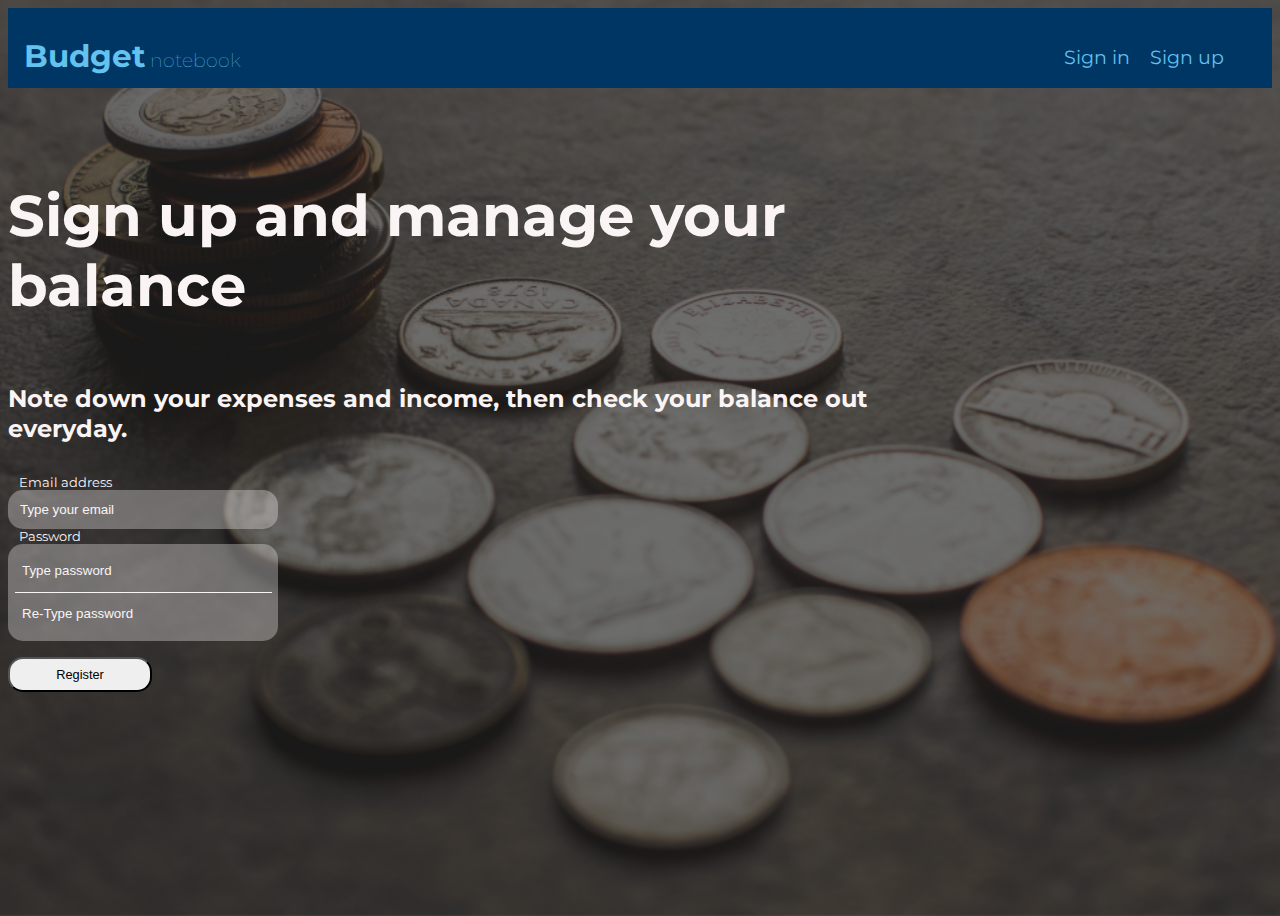
<file: HTML_front_end/index.html>
<!DOCTYPE html>
<html lang="en">

<head>
    <meta charset="UTF-8">
    <meta http-equiv="X-UA-Compatible" content="IE=edge">
    <meta name="viewport" content="width=device-width, initial-scale=1.0">
    <link href="https://cdn.jsdelivr.net/npm/bootstrap@5.0.2/dist/css/bootstrap.min.css" rel="stylesheet"
        integrity="sha384-EVSTQN3/azprG1Anm3QDgpJLIm9Nao0Yz1ztcQTwFspd3yD65VohhpuuCOmLASjC" crossorigin="anonymous">
    <style>
        @import url('https://fonts.googleapis.com/css2?family=Montserrat:wght@500&display=swap');
    </style>
    <link rel="stylesheet" href="index.css">
    <title>Budget Network</title>
</head>

<body>
    <div class="header">
        <header class="nav">
            <h1 class="h1">
                <span class="nav-title" id="nav-title">Budget</span> notebook
            </h1>
            <div class="nav-li">
                <li class="active"><a href="login.html">Sign in</a></li>
                <li class="active" id="signup"><a href="#">Sign up</a></li>
            </div>
        </header>
    </div>
    <div>
        <div class="main">
                <div class="container">
                    <div class="main-content">
                        <h2>Sign up and manage your balance</h2>
                        <h3>Note down your expenses and income, then check your balance out everyday.</h3>
                    </div>
                    <div class="signup">
                        <label class="email">Email address</label>
                        <input type="email" class="email-input" placeholder="Type your email" />
                        <label class="password">Password</label>
                        <div class="password-input">
                            <input type="password" class="input" placeholder="Type password" />
                            <div class="line"></div>
                            <input type="password" class="input" placeholder="Re-Type password" />
                        </div>
                        <button type="submit" class="btn-submit" href="home.html">Register</button>
                    </div>
                </div>
        </div>
    </div>
</body>

</html>
</file>
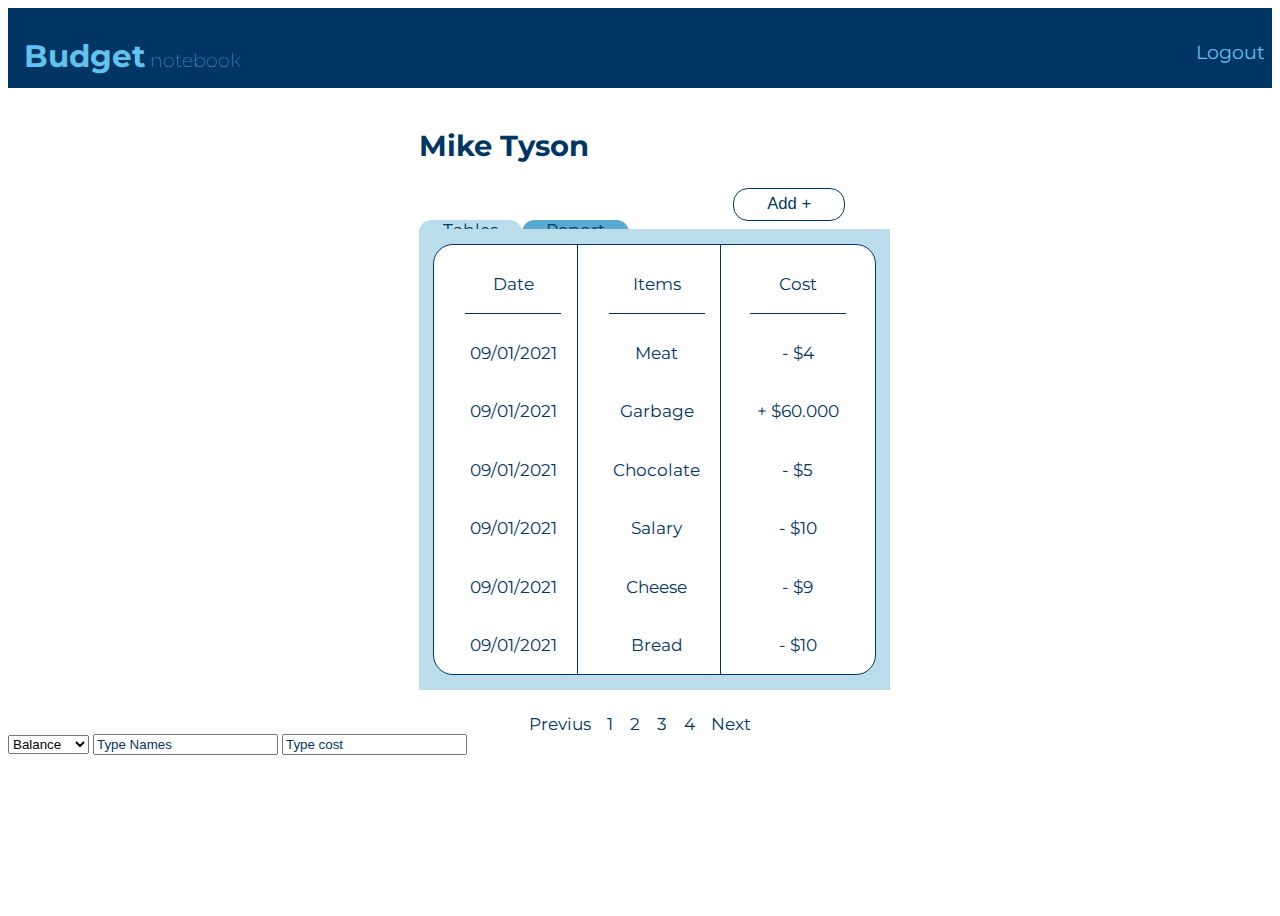
<file: HTML_front_end/balance.html>
<!DOCTYPE html>
<html lang="en">

<head>
    <meta charset="UTF-8">
    <meta http-equiv="X-UA-Compatible" content="IE=edge">
    <meta name="viewport" content="width=device-width, initial-scale=1.0">
    <link href="https://cdn.jsdelivr.net/npm/bootstrap@5.0.2/dist/css/bootstrap.min.css" rel="stylesheet"
        integrity="sha384-EVSTQN3/azprG1Anm3QDgpJLIm9Nao0Yz1ztcQTwFspd3yD65VohhpuuCOmLASjC" crossorigin="anonymous">
    <style>
        @import url('https://fonts.googleapis.com/css2?family=Montserrat:wght@500&display=swap');
    </style>
    <link rel="stylesheet" href="style.css">
    <title>Budget Network</title>
</head>

<body>
    <div class="overview">
        <div class="header">
            <header class="nav">
                <h1 class="h1">
                    <span class="nav-title" id="nav-title">Budget</span> notebook
                </h1>
                <div class="nav-li">
                    <li class="active" id="logout"><a href="#">Logout</a></li>
                </div>
            </header>
        </div>
        <div class="actions">
            <div class="name">
                <h2>Mike Tyson</h2>
            </div>
            <div class="context">
                <div class="add">
                    <button type="submit" class="add-submit">Add +</button>
                </div>
                <div class="p">
                    <p id="table">Tables</p>
                    <p class="report">Report</p>
                </div>
                <div class="table-actions">

                    <div class="table-container">
                        <div class="content">
                            <div class="date">
                                <div class="header-p">
                                    <p>Date</p>
                                </div>
                                <p>09/01/2021</p>
                                <p>09/01/2021</p>
                                <p>09/01/2021</p>
                                <p>09/01/2021</p>
                                <p>09/01/2021</p>
                                <p>09/01/2021</p>

                            </div>
                            <div class="item">
                                <div class="header-p">
                                    <p>Items</p>
                                </div>
                                <p>Meat</p>
                                <p>Garbage</p>
                                <p>Chocolate</p>
                                <p>Salary</p>
                                <p>Cheese</p>
                                <p>Bread</p>
                            </div>
                            <div class="cost">
                                <div class="header-p">
                                    <p>Cost</p>
                                </div>
                                <p>- $4</p>
                                <p>+ $60.000</p>
                                <p>- $5</p>
                                <p>- $10</p>
                                <p>- $9</p>
                                <p>- $10</p>
                            </div>
                        </div>
                    </div>
                </div>
            </div>
            <div class="pages">
                <a href="#">Previus</a>
                <a href="#">1</a>
                <a href="#">2</a>
                <a href="#">3</a>
                <a href="#">4</a>
                <a href="#">Next</a>
            </div>
        </div>
        
    </div>
    <div class="add-expenses">
        <select class="select-list" >
            <option clas="balance">Balance</option>
            <option clas="income">Income</option>
            <option clas="expenses">Expenses</option>
        </select>
        <input class="names" placeholder="Type Names"/>
        <input class="cost" placeholder="Type cost"/>
    </div>
</body>

</html>
</file>
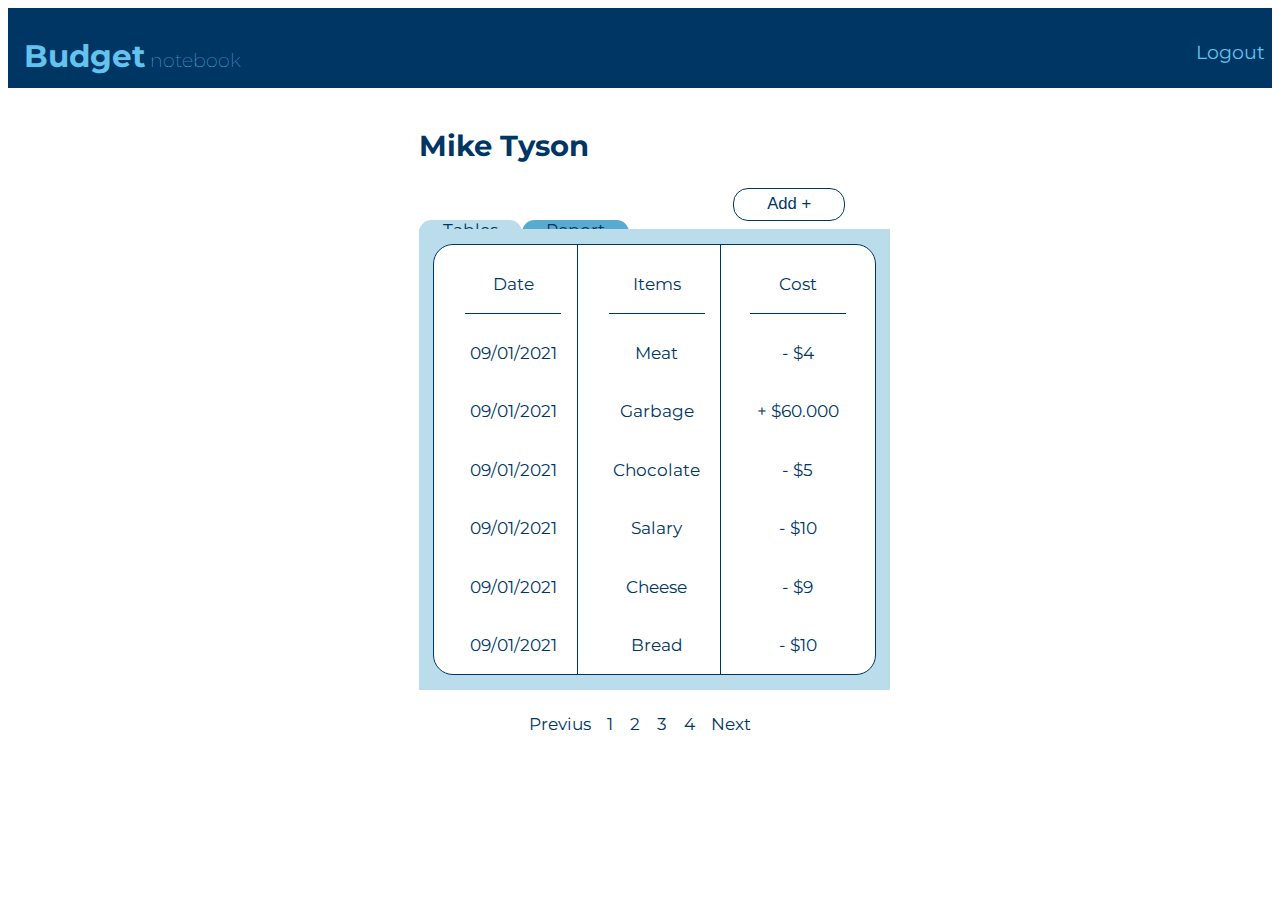
<file: HTML_front_end/home.html>
<!DOCTYPE html>
<html lang="en">

<head>
    <meta charset="UTF-8">
    <meta http-equiv="X-UA-Compatible" content="IE=edge">
    <meta name="viewport" content="width=device-width, initial-scale=1.0">
    <link href="https://cdn.jsdelivr.net/npm/bootstrap@5.0.2/dist/css/bootstrap.min.css" rel="stylesheet"
        integrity="sha384-EVSTQN3/azprG1Anm3QDgpJLIm9Nao0Yz1ztcQTwFspd3yD65VohhpuuCOmLASjC" crossorigin="anonymous">
    <style>
        @import url('https://fonts.googleapis.com/css2?family=Montserrat:wght@500&display=swap');
    </style>
    <link rel="stylesheet" href="style.css">
    <title>Budget Network</title>
</head>

<body>
        <div class="header">
            <header class="nav">
                <h1 class="h1">
                    <span class="nav-title" id="nav-title">Budget</span> notebook
                </h1>
                <div class="nav-li">
                    <li class="active" id="logout"><a href="#">Logout</a></li>
                </div>
            </header>
        </div>
        <div class="actions">
            <div class="name">
                <h2>Mike Tyson</h2>
            </div>
            <div class="context">
                <div class="add">
                    <button type="submit" class="add-submit">Add +</button>
                </div>
                <div class="p">
                    <p id="table">Tables</p>
                    <p class="report">Report</p>
                </div>
                <div class="table-actions">

                    <div class="table-container">
                        <div class="content">
                            <div class="date">
                                <div class="header-p">
                                    <p>Date</p>
                                </div>
                                <p>09/01/2021</p>
                                <p>09/01/2021</p>
                                <p>09/01/2021</p>
                                <p>09/01/2021</p>
                                <p>09/01/2021</p>
                                <p>09/01/2021</p>

                            </div>
                            <div class="item">
                                <div class="header-p">
                                    <p>Items</p>
                                </div>
                                <p>Meat</p>
                                <p>Garbage</p>
                                <p>Chocolate</p>
                                <p>Salary</p>
                                <p>Cheese</p>
                                <p>Bread</p>
                            </div>
                            <div class="cost">
                                <div class="header-p">
                                    <p>Cost</p>
                                </div>
                                <p>- $4</p>
                                <p>+ $60.000</p>
                                <p>- $5</p>
                                <p>- $10</p>
                                <p>- $9</p>
                                <p>- $10</p>
                            </div>
                        </div>
                    </div>
                </div>
            </div>
            <div class="pages">
                <a href="#">Previus</a>
                <a href="#">1</a>
                <a href="#">2</a>
                <a href="#">3</a>
                <a href="#">4</a>
                <a href="#">Next</a>
            </div>
        </div>
</body>

</html>
</file>
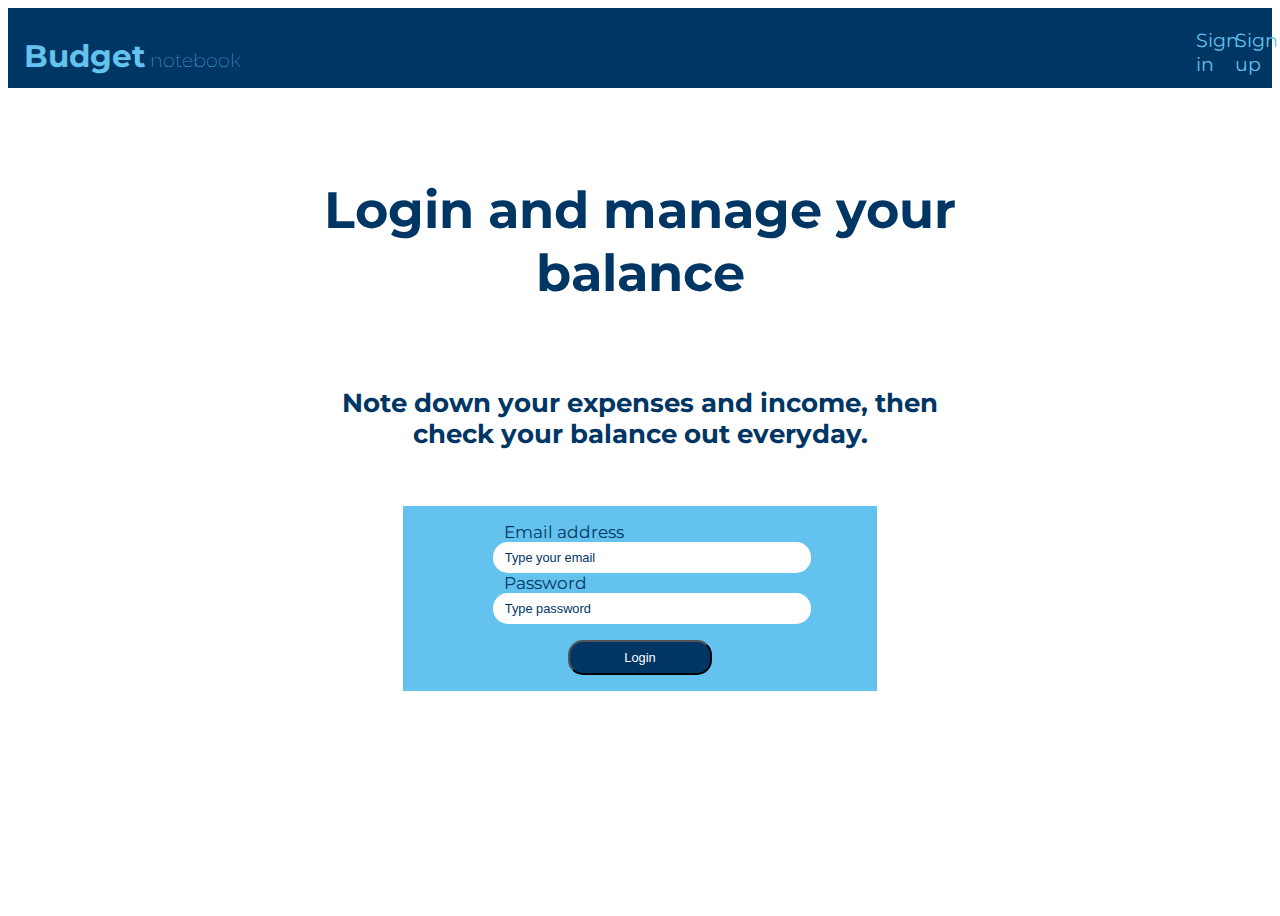
<file: HTML_front_end/login.html>
<!DOCTYPE html>
<html lang="en">

<head>
    <meta charset="UTF-8">
    <meta http-equiv="X-UA-Compatible" content="IE=edge">
    <meta name="viewport" content="width=device-width, initial-scale=1.0">
    <link href="https://cdn.jsdelivr.net/npm/bootstrap@5.0.2/dist/css/bootstrap.min.css" rel="stylesheet"
        integrity="sha384-EVSTQN3/azprG1Anm3QDgpJLIm9Nao0Yz1ztcQTwFspd3yD65VohhpuuCOmLASjC" crossorigin="anonymous">
    <style>
        @import url('https://fonts.googleapis.com/css2?family=Montserrat:wght@500&display=swap');
    </style>
    <link rel="stylesheet" href="style.css">
    <title>Budget Network</title>
</head>

<body>
    <div class="header">
        <header class="nav">
            <h1 class="h1">
                <span class="nav-title" id="nav-title">Budget</span> notebook
            </h1>
            <div class="nav-li">
                <li class="active" id="signin"><a href="#">Sign in</a></li>
                <li class="active" id="signup"><a href="#">Sign up</a></li>
            </div>
        </header>
    </div>
    <div class="container">
        <div class="main-content">
            <h2>Login and manage your balance</h2>
            <h3>Note down your expenses and income, then check your balance out everyday.</h3>
        </div>
        <div class="login">
            <div class="signin">
                <label class="email">Email address</label>
                <input type="email" class="input" placeholder="Type your email" />
                <label class="password">Password</label>
                <input type="password" class="input" placeholder="Type password" />
            </div>
            <button type="submit" class="btn-submit">Login</button>
        </div>
    </div>
</body>

</html>
</file>
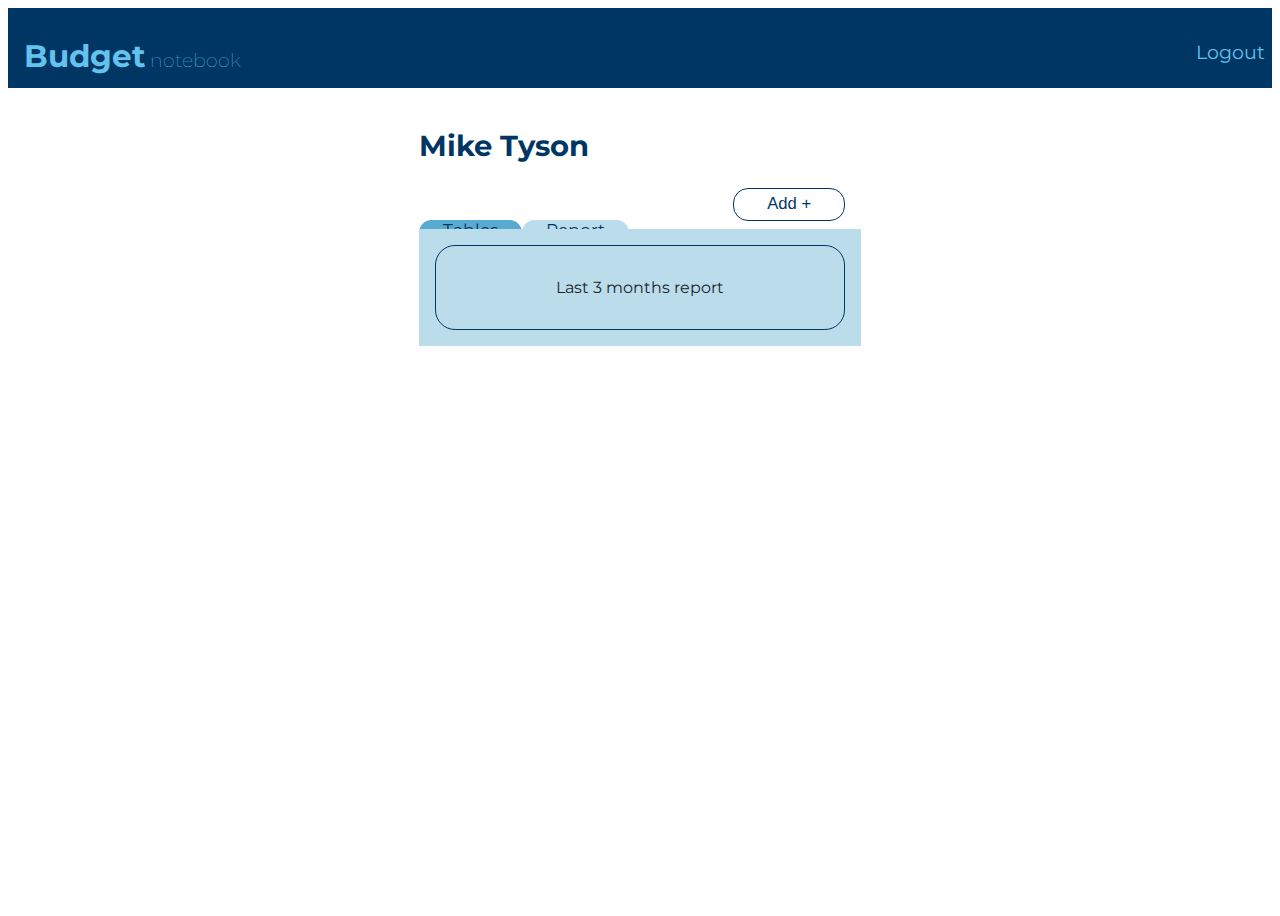
<file: HTML_front_end/report.html>
<!DOCTYPE html>
<html lang="en">

<head>
    <meta charset="UTF-8">
    <meta http-equiv="X-UA-Compatible" content="IE=edge">
    <meta name="viewport" content="width=device-width, initial-scale=1.0">
    <link href="https://cdn.jsdelivr.net/npm/bootstrap@5.0.2/dist/css/bootstrap.min.css" rel="stylesheet"
        integrity="sha384-EVSTQN3/azprG1Anm3QDgpJLIm9Nao0Yz1ztcQTwFspd3yD65VohhpuuCOmLASjC" crossorigin="anonymous">
    <style>
        @import url('https://fonts.googleapis.com/css2?family=Montserrat:wght@500&display=swap');
    </style>
    <link rel="stylesheet" href="style.css">
    <title>Budget Network</title>
</head>

<body>
    <div class="header">
        <header class="nav">
            <h1 class="h1">
                <span class="nav-title" id="nav-title">Budget</span> notebook
            </h1>
            <div class="nav-li">
                <li class="active" id="logout"><a href="#">Logout</a></li>
            </div>
        </header>
    </div>
    <div class="actions">
        <div class="name">
            <h2>Mike Tyson</h2>
        </div>
        <div class="context">
            <div class="add">
                <button type="submit" class="add-submit">Add +</button>
            </div>
            <div class="p">
                <p id="report-tables">Tables</p>
                <p class="report-reports">Report</p>
            </div>
            <div class="graphic">
                <div class="months">
                    <p>Last 3 months report</p>
                </div>


            </div>
        </div>
    </div>
</body>

</html>
</file>
<file: HTML_front_end/index.css>
body {
    font-family: 'Montserrat', sans-serif;
    background: linear-gradient(to right, #00000090, #00000090), url(../images/steve-johnson-0sPFjdcRhko-unsplash.png) no-repeat center center;
    background-size: cover;
    min-height: 100vh;
}

/*<-- header -->*/

.header {
    background-color: #003664;
}

.nav h1 {
    font-weight: 100;
    font-size: 1.5vw;
}

#nav-title {
    font-weight: bold !important;
    font-size: 2.4vw !important;
}

.nav {
    width: 98%;
    display: inline-flex;
    justify-content: space-between;
    padding: 1rem 0rem 0rem 1rem;
    align-items: center;
    color: #64C2EE;
    list-style: none;
}

.nav-li {
    display: flex;
    margin: 1.5rem 0rem 0rem 0rem;
    justify-content: space-between;
    width: 12%;
    font-size: 1.5vw;
}

.nav-li li {
    margin-right: 26%;
    margin-left: -34%;
    margin-top: -14%;
}

a {
    text-decoration: none;
    color: #64C2EE;
}

/*<-- main content -->*/

.main {
    width: 100%;
    color: #FAF4F4;
}

.main-content {
    width: 69%;
}

.main-content h2 {
    font-size: 4.5vw;
    padding: 2.8rem 0rem 0rem 0rem;
    margin-bottom: 0px;
}

.main-content h3 {
    font-size: 1.899vw;
    padding: 2.4rem 0rem 0rem 0rem;
    margin-bottom: 0px;
}

/* <--signup--> */

.signup {
    width: 26%;
    margin-top: 2rem;
    font-size: 1vw;
}

label {
    margin: 0.7rem;
    font-size: 1vw;
}

.email-input {
    display: block;
    background-color: #f8f5f554;
    width: 75%;
    padding: .75rem .75rem;
    line-height: 0.1rem;
    color: #F8F5F5;
    border-radius: 0.9375rem;
    border: none;
}

.line {
    border-bottom: 0.0001rem #F8F5F5 solid;
    width: 104%;
    margin-left: -0.3rem;
}

.password-input {
    color: #F8F5F5;
    background-color: #f8f5f554;
    border-radius: 0.9375rem;
    border-block: none;
    width: 75%;
    padding: 0.375rem .75rem;
}

.email-input:focus {
    background-color: #f8f5f554;
    outline: none;
    border: none;
    box-shadow: none;
}

.input {
    display: block;
    width: 100%;
    color: #F8F5F5;
    background-color: rgb(248 245 245 / 0%);
    border: none;
    line-height: 2.5rem;
}

input:focus {
    background-color: #f8f5f500;
    outline: none;
}

input::-webkit-input-placeholder {
    color: #F8F5F5;
}

.btn-submit {
    border-radius: 0.9375rem;
    font-size: 1vw;
    width: 9rem;
    padding: 0.5rem;
    margin-top: 1rem;
}

/* <---------- mediaquery ----------->*/

@media (max-width:360px) {
    /*<-- header -->*/
    .nav {
        width: 100%;
        margin: -1rem 0rem 0rem 0rem;
        display: inline-flex;
        justify-content: space-between;
        padding: 1rem 0rem 0rem 0.5rem;
        align-items: center;
        color: #64C2EE;
        list-style: none;
    }
    .nav h1 {
        font-weight: 100;
        font-size: 5vw;
    }
    #nav-title {
        font-weight: bold !important;
        font-size: 8vw !important;
    }
    .nav-li {
        margin: 0.5rem 0rem 0rem 0rem;
        width: 16%;
    }
    .nav-li li {
        font-size: 4.4vw;
        margin-right: 0%;
        padding-left: 14%;
    }
    /*<-- main content -->*/
    .main {
        background: linear-gradient(to right, #00000069, #00000069), url(../images/steve-johnson-0sPFjdcRhko-unsplash.png) no-repeat;
        background-size: cover;
        background-position: -156px;
        width: 100%;
        height: 37.6rem;
    }
    .main-content {
        width: 100%;
    }
    .main-content h2 {
        font-size: 1.9rem;
        padding: 3rem 0rem 0rem 0rem;
        width: 100%;
    }
    .main-content h3 {
        font-size: 1rem;
        padding: 1.5rem 0rem 0rem 0rem;
    }
    /* <--signup--> */
    .signup {
        width: 73%;
        margin-top: 1rem;
        font-size: 4vw;
    }
    #signup {
        display: none;
    }
    label {
        font-size: 5vw;
    }
    .email-input {
        display: block;
        width: 100%;
        padding: .75rem .75rem;
        border-radius: 0.9375rem;
        border: none;
    }
    .password-input {
        width: 100%;
    }
    .email-input:focus {
        outline: none;
        border: none;
        box-shadow: none;
    }

    input:focus {
        background-color: #f8f5f500;
        outline: none;
    }
    .btn-submit {
        border-radius: 0.9375rem;
        font-size: 5vw;
        width: 9rem;
        padding: 0.5rem;
        margin-top: 1rem;
    }
}
</file>
<file: HTML_front_end/style.css>
body {
    font-family: 'Montserrat', sans-serif;
    min-height: 100vh;
    -webkit-text-size-adjust: 100%;
}

/*<-- header -->*/

.header {
    background-color: #003664;
}

.nav h1 {
    font-weight: 100;
    font-size: 1.5vw;
}

#nav-title {
    font-weight: bold !important;
    font-size: 2.4vw !important;
}

.nav {
    width: 98%;
    display: inline-flex;
    justify-content: space-between;
    padding: 1rem 0rem 0rem 1rem;
    align-items: center;
    color: #64C2EE;
    list-style: none;
}

.nav-li {
    display: flex;
    justify-content: space-between;
    width: 4%;
    font-size: 1.5vw;
}

.nav-li li {
    margin-right: 26%;
    margin-left: -34%;
    margin-top: -14%;
}

a {
    text-decoration: none;
    color: #64C2EE;
}

.actions {
    display: flex;
    flex-direction: column;
    align-items: center;
    color: #003664;
    width: 35%;
    padding-right: var(--bs-gutter-x, .75rem);
    padding-left: var(--bs-gutter-x, .75rem);
    margin-right: auto;
    margin-left: auto;
}

.container {
    display: flex;
    flex-direction: column;
    align-items: center;
    color: #003664;
}

/*<-- main content -->*/

.main-content {
    width: 51%;
    text-align: -webkit-center;
}

.main-content h2 {
    font-size: 4vw;
    padding: 3rem 0rem 0rem 0rem;
}

.main-content h3 {
    font-size: 2vw;
    padding: 2.5rem 0rem 0rem 0rem;
}

/* <--signup--> */

.login {
    background-color: #64C2EE;
    width: 35%;
    margin-top: 2rem;
    padding: 1rem;
    display: flex;
    flex-direction: column;
    align-items: center;
}

.signin {
    width: 23vw;
}

label {
    margin: 0.7rem;
    font-size: 1.3vw;
}

.input {
    display: block;
    width: 100%;
    padding: .5rem .75rem;
    border-radius: 0.9375rem;
    border-block: none;
    border: none;
    font-size: 1vw;
}

input:focus {
    outline: none;
}

input::-webkit-input-placeholder {
    color: #003664;
}

.btn-submit {
    border-radius: 0.9375rem;
    font-size: 1vw;
    width: 9rem;
    padding: 0.5rem;
    margin-top: 1rem;
    background-color: #003664;
    color: #ffffff;
}

/* <---------- home -------->*/

.name {
    margin-top: 1rem;
    align-self: baseline;
}

.name h2 {
    font-size: 2.3vw;
}

.add {
    float: right;
    padding-right: 1rem;
}

.add-submit {
    border-radius: 0.9375rem;
    width: 7rem;
    font-size: 1.3vw;
    height: 2.1rem;
    background-color: transparent;
    border: 0.11rem #003664 solid;
    color: #003664;
}

.p {
    display: flex;
    margin: 1rem 0rem -2rem 0rem;
    height: 3.6rem;
    justify-content: flex-start;
}

#table {
    background-color: #BBDCEB;
    font-size: 1.3vw;
    padding: 0rem 1.5rem 0.5rem 1.5rem;
    border-radius: 1.5625rem;
    z-index: -1;
}

.report {
    font-size: 1.3vw;
    padding: 0rem 1.5rem 0.5rem 1.5rem;
    border-radius: 1.5625rem;
    z-index: -1;
    background-color: #59AAD0;
}

.table-actions {
    margin-bottom: 1.5rem;
    background-color: #BBDCEB;
    padding: 0.9rem;
    text-align: -webkit-center;
    width: inherit;
    height: auto;
}

.table-container {
    border: 0.0001rem #003664 solid;
    border-radius: 1.25rem;
    background-color: white;
    border-collapse: collapse;
    line-height: 2.5rem;
}

.header-p {
    border-bottom: 0.0001rem #003664 solid;
    width: 6rem;
}

.main-container {
    display: flex;
    flex-direction: column;
    align-items: center;
    color: #003664;
    width: 60%;
    padding-right: var(--bs-gutter-x, .75rem);
    padding-left: var(--bs-gutter-x, .75rem);
    margin-right: auto;
    margin-left: auto;
}

.context {
    width: 100%;
}

.content {
    display: flex;
    justify-content: space-evenly;
    font-size: 1.3vw;
    line-height: 3vw;
}

.content p {
    margin: 20px 20px 10px 20px;
}

.date {
    border-right: 0.0001rem #003664 solid;
}

.item {
    border-right: 0.0001rem #003664 solid;
}

.pages a {
    color: #003664;
}

.pages {
    display: flex;
    width: 20vw;
    justify-content: space-evenly;
    font-size: 1.3vw;
}

/* <---------------- graphic --------------------> */

#report-tables {
    font-size: 1.3vw;
    padding: 0rem 1.5rem 0.5rem 1.5rem;
    border-radius: 1.5625rem;
    z-index: -1;
    background-color: #59AAD0;
}

.report-reports {
    background-color: #BBDCEB;
    font-size: 1.3vw;
    padding: 0rem 1.5rem 0.5rem 1.5rem;
    border-radius: 1.5625rem;
    z-index: -1;
}

.graphic {
    margin-bottom: 1rem;
    color: #212529;
    background-color: #BBDCEB;
    width: -webkit-fill-available;
    padding: 1rem;
    text-align: center;
}

.months {
    border: 0.0001rem #003664 solid;
    border-radius: 20px;
    padding: 1rem;
}

/* <---------- mediaquery ----------->*/

@media (max-width:360px) {
    /*<-- header -->*/
    .nav {
        width: 100%;
        margin: -1rem 0rem 0rem 0rem;
        display: inline-flex;
        justify-content: space-between;
        padding: 1rem 0rem 0rem 0.5rem;
        align-items: center;
        color: #64C2EE;
        list-style: none;
    }
    .nav h1 {
        font-weight: 100;
        font-size: 5vw;
    }
    #nav-title {
        font-weight: bold !important;
        font-size: 8vw !important;
    }
    .nav-li {
        margin: 0.5rem 0rem 0rem 0rem;
        width: 16%;
    }
    .nav-li li {
        font-size: 4.4vw;
        margin-right: 0%;
        padding-left: 14%;
    }
    .actions {
        width: 100%;
    }
    .container {
        width: 98%;
    }
    /*<-- main content -->*/
    .main-content {
        width: 100%;
    }
    .main-content h2 {
        font-size: 7.9vw;
        padding: 3rem 0rem 0rem 0rem;
    }
    .main-content h3 {
        font-size: 4.6vw;
        padding: 1.5rem 0rem 0rem 0rem;
    }
    /* <--login--> */
    .login {
        width: 100%;
    }
    .signin {
        width: 85%;
    }
    #signup {
        display: none;
    }
    label {
        font-size: 5vw;
        padding-left: 0.3rem;
    }
    .input {
        font-size: 4vw;
        padding-left: 1rem;
    }
    input:focus {
        outline: none;
    }
    input::-webkit-input-placeholder {
        color: #003664;
    }
    .btn-submit {
        margin-top: 1.5rem;
        font-size: 4vw;
    }
    /* <---------- home -------->*/
    .name h2 {
        font-size: 6vw;
    }
    .context {
        width: 100%;
    }
    .add-submit {
        font-size: 4.3vw;
    }
    #table {
        font-size: 3.5vw;
        padding: 0.3rem 1.5rem 0.5rem 1.5rem;
    }
    .report {
        font-size: 3.5vw;
        padding: 0.3rem 1.5rem 0.5rem 1.5rem;
    }
    .table-actions {
        padding: 0.5rem;
    }
    .content {
        font-size: 3.9vw;
        line-height: 6vw;
    }
    .date {
        width: 33%;
    }
    .item {
        width: 33%;
    }
    .cost {
        width: 33%;
    }
    .header-p {
        width: 19vw;
    }
    .main-container {
        display: flex;
        flex-direction: column;
        align-items: center;
        color: #003664;
        width: 60%;
        padding-right: var(--bs-gutter-x, .75rem);
        padding-left: var(--bs-gutter-x, .75rem);
        margin-right: auto;
        margin-left: auto;
    }
    .pages {
        width: 80vw;
        font-size: 4.3vw;
    }
    /* <---------------- graphic --------------------> */
    .graphic {
        margin-bottom: 1rem;
        color: #212529;
        background-color: #BBDCEB;
        width: -webkit-fill-available;
        padding: 1rem;
        text-align: center;
    }
}
</file>
